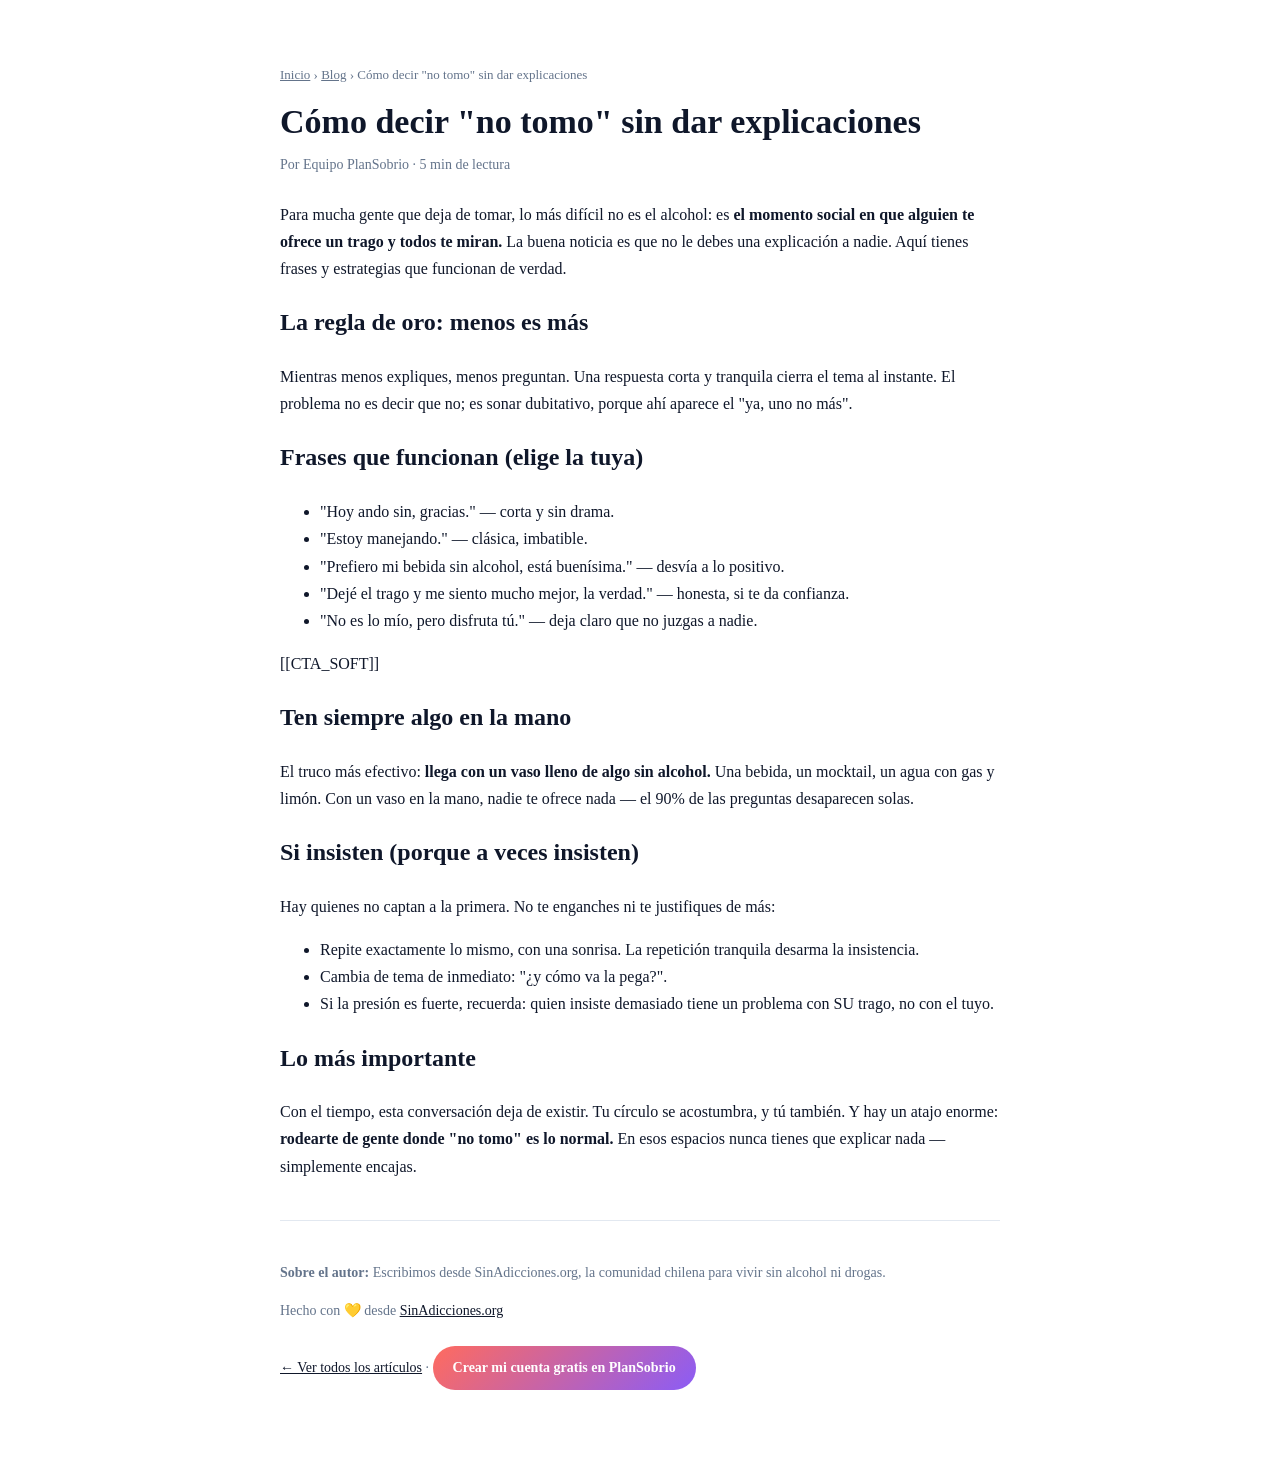
<file: frontend/public/blog/como-decir-no-tomo.html>
<!doctype html>
<html lang="es-CL">
<head>
<meta charset="utf-8"/>
<meta name="viewport" content="width=device-width,initial-scale=1"/>
<title>Cómo decir &quot;no tomo&quot; sin dar explicaciones — PlanSobrio</title>
<meta name="description" content="Frases y estrategias para decir que no tomas sin sentirte incómodo ni dar explicaciones. Guía práctica para asados, matrimonios y la pega."/>
<link rel="canonical" href="https://plansobrio.com/blog/como-decir-no-tomo"/>
<meta property="og:type" content="article"/>
<meta property="og:title" content="Cómo decir &quot;no tomo&quot; sin dar explicaciones — PlanSobrio"/>
<meta property="og:description" content="Frases y estrategias para decir que no tomas sin sentirte incómodo ni dar explicaciones. Guía práctica para asados, matrimonios y la pega."/>
<meta property="og:url" content="https://plansobrio.com/blog/como-decir-no-tomo"/>
<meta property="og:image" content="/uploads/blog/cover-como-decir-no-tomo-1783826253.png"/>
<meta property="og:locale" content="es_CL"/>
<meta property="article:published_time" content="2026-07-12T03:00:15.831612+00:00"/>
<meta property="article:modified_time" content="2026-07-12T03:17:34.338180+00:00"/>
<meta property="article:author" content="Equipo PlanSobrio"/>
<meta name="twitter:card" content="summary_large_image"/>
<meta name="twitter:title" content="Cómo decir &quot;no tomo&quot; sin dar explicaciones — PlanSobrio"/>
<meta name="twitter:description" content="Frases y estrategias para decir que no tomas sin sentirte incómodo ni dar explicaciones. Guía práctica para asados, matrimonios y la pega."/>
<meta name="twitter:image" content="/uploads/blog/cover-como-decir-no-tomo-1783826253.png"/>
<script type="application/ld+json">{"@context": "https://schema.org", "@type": "Article", "headline": "Cómo decir \"no tomo\" sin dar explicaciones", "description": "Frases y estrategias para decir que no tomas sin sentirte incómodo ni dar explicaciones. Guía práctica para asados, matrimonios y la pega.", "image": ["/uploads/blog/cover-como-decir-no-tomo-1783826253.png"], "datePublished": "2026-07-12T03:00:15.831612+00:00", "dateModified": "2026-07-12T03:17:34.338180+00:00", "author": {"@type": "Person", "name": "Equipo PlanSobrio"}, "publisher": {"@type": "Organization", "name": "PlanSobrio", "logo": {"@type": "ImageObject", "url": "https://plansobrio.com/favicon-512.png"}}, "mainEntityOfPage": "https://plansobrio.com/blog/como-decir-no-tomo", "inLanguage": "es-CL"}</script>
<script type="application/ld+json">{"@context": "https://schema.org", "@type": "BreadcrumbList", "itemListElement": [{"@type": "ListItem", "position": 1, "name": "Inicio", "item": "https://plansobrio.com/"}, {"@type": "ListItem", "position": 2, "name": "Blog", "item": "https://plansobrio.com/blog"}, {"@type": "ListItem", "position": 3, "name": "Cómo decir \"no tomo\" sin dar explicaciones", "item": "https://plansobrio.com/blog/como-decir-no-tomo"}]}</script>
</head>
<body style="max-width:720px;margin:40px auto;padding:24px;font-family:Georgia,serif;line-height:1.7;color:#0F172A">
<nav style="font-size:13px;color:#64748B;margin-bottom:16px"><a href="/" style="color:#64748B">Inicio</a> › <a href="/blog" style="color:#64748B">Blog</a> › Cómo decir &quot;no tomo&quot; sin dar explicaciones</nav>
<header>
<h1 style="font-size:34px;line-height:1.15;margin:0 0 12px">Cómo decir &quot;no tomo&quot; sin dar explicaciones</h1>
<p style="color:#64748B;font-size:14px;margin:0 0 24px">Por Equipo PlanSobrio · 5 min de lectura</p>
</header>
<article>
<p>Para mucha gente que deja de tomar, lo más difícil no es el alcohol: es <strong>el momento social en que alguien te ofrece un trago y todos te miran.</strong> La buena noticia es que no le debes una explicación a nadie. Aquí tienes frases y estrategias que funcionan de verdad.</p>

<h2>La regla de oro: menos es más</h2>
<p>Mientras menos expliques, menos preguntan. Una respuesta corta y tranquila cierra el tema al instante. El problema no es decir que no; es sonar dubitativo, porque ahí aparece el "ya, uno no más".</p>

<h2>Frases que funcionan (elige la tuya)</h2>
<ul>
<li>"Hoy ando sin, gracias." — corta y sin drama.</li>
<li>"Estoy manejando." — clásica, imbatible.</li>
<li>"Prefiero mi bebida sin alcohol, está buenísima." — desvía a lo positivo.</li>
<li>"Dejé el trago y me siento mucho mejor, la verdad." — honesta, si te da confianza.</li>
<li>"No es lo mío, pero disfruta tú." — deja claro que no juzgas a nadie.</li>
</ul>

[[CTA_SOFT]]

<h2>Ten siempre algo en la mano</h2>
<p>El truco más efectivo: <strong>llega con un vaso lleno de algo sin alcohol.</strong> Una bebida, un mocktail, un agua con gas y limón. Con un vaso en la mano, nadie te ofrece nada — el 90% de las preguntas desaparecen solas.</p>

<h2>Si insisten (porque a veces insisten)</h2>
<p>Hay quienes no captan a la primera. No te enganches ni te justifiques de más:</p>
<ul>
<li>Repite exactamente lo mismo, con una sonrisa. La repetición tranquila desarma la insistencia.</li>
<li>Cambia de tema de inmediato: "¿y cómo va la pega?".</li>
<li>Si la presión es fuerte, recuerda: quien insiste demasiado tiene un problema con SU trago, no con el tuyo.</li>
</ul>

<h2>Lo más importante</h2>
<p>Con el tiempo, esta conversación deja de existir. Tu círculo se acostumbra, y tú también. Y hay un atajo enorme: <strong>rodearte de gente donde "no tomo" es lo normal.</strong> En esos espacios nunca tienes que explicar nada — simplemente encajas.</p>
</article>
<hr style="margin:40px 0;border:none;border-top:1px solid #E2E8F0"/>
<footer style="font-size:14px;color:#64748B">
<p><strong>Sobre el autor:</strong> Escribimos desde SinAdicciones.org, la comunidad chilena para vivir sin alcohol ni drogas.</p>
<p>Hecho con 💛 desde <a href="https://sinadicciones.org" style="color:#0F172A">SinAdicciones.org</a></p>
<p style="margin-top:16px"><a href="/blog" style="color:#0F172A">← Ver todos los artículos</a> · <a href="/registro" style="background:linear-gradient(135deg,#FF6B5E,#8B5CF6);color:#fff;text-decoration:none;padding:10px 20px;border-radius:999px;font-weight:700;display:inline-block;margin-top:8px">Crear mi cuenta gratis en PlanSobrio</a></p>
</footer>
</body>
</html>
</file>
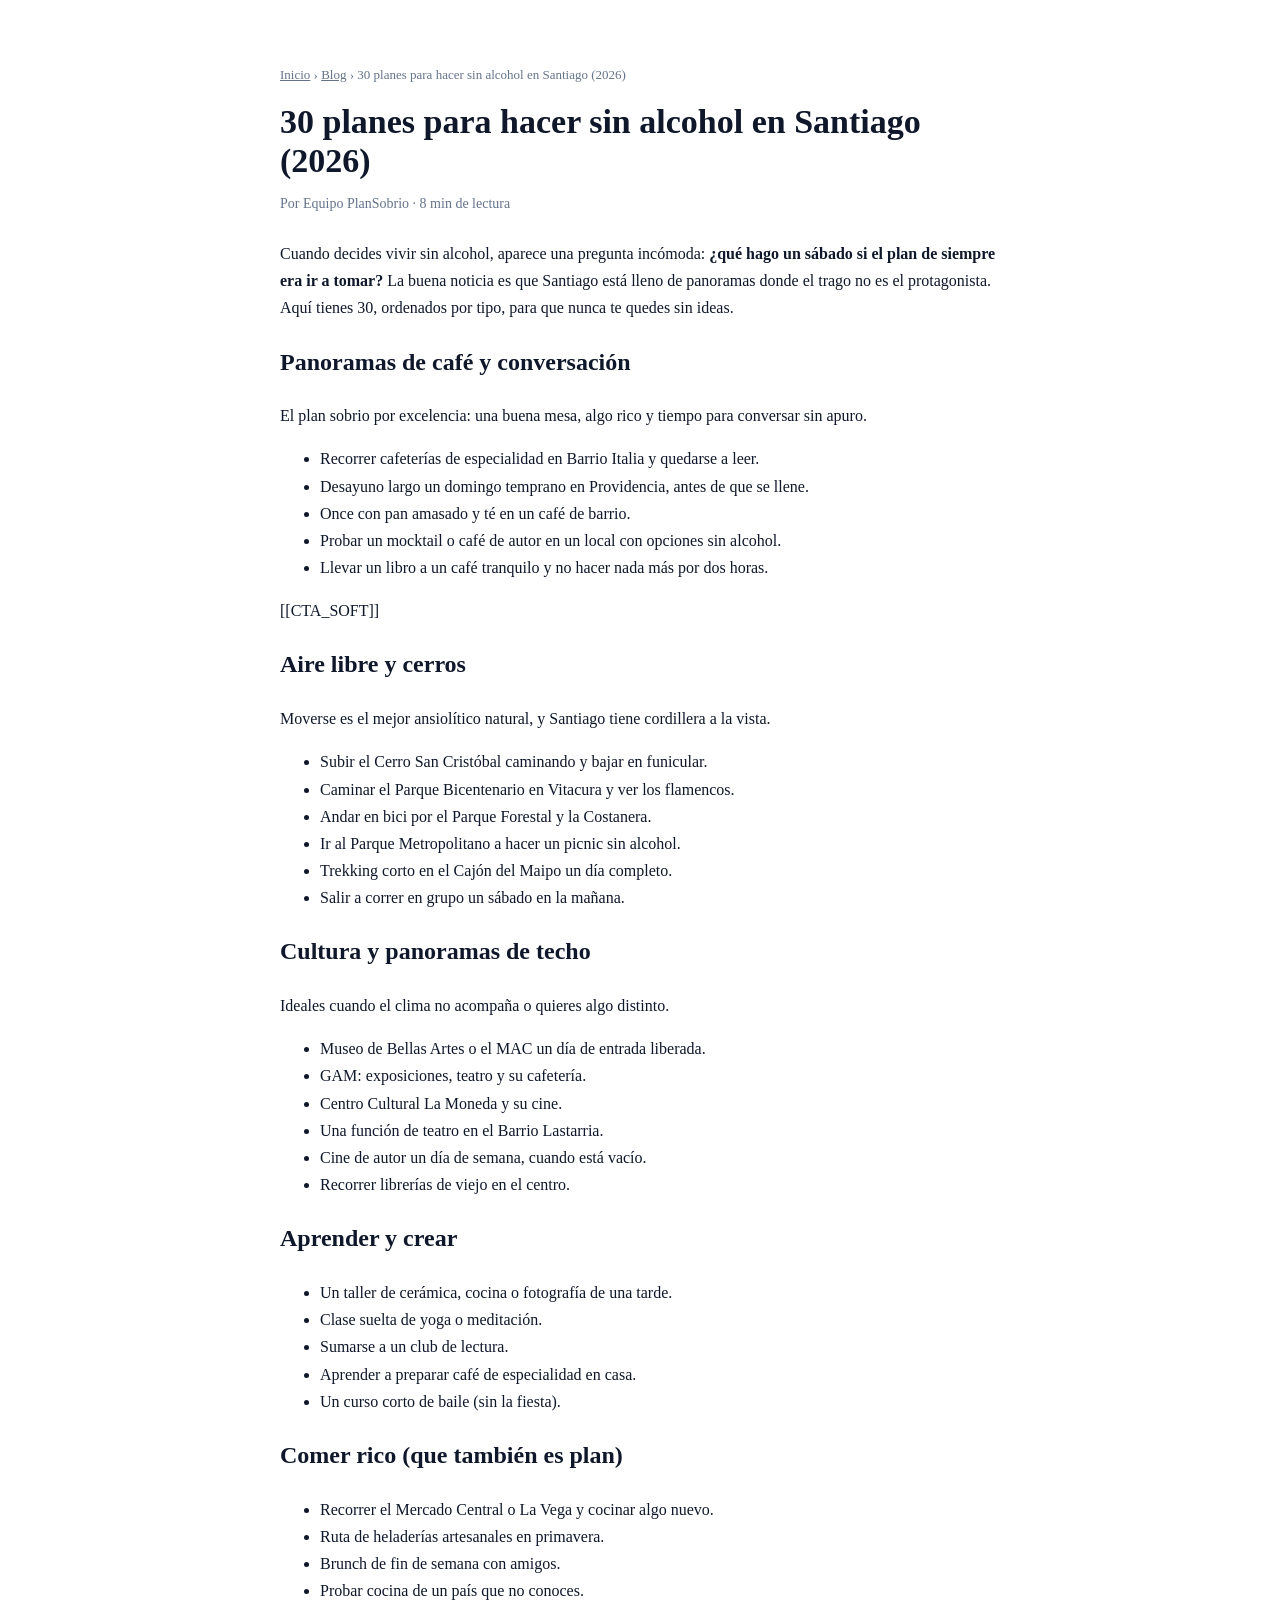
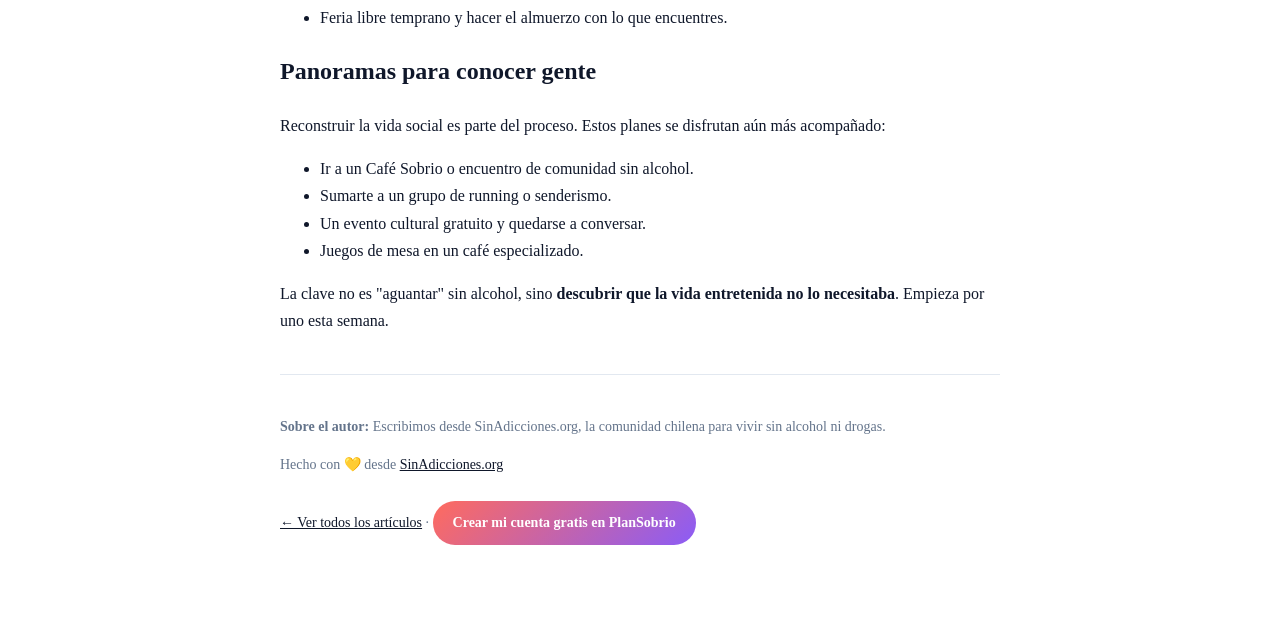
<file: frontend/public/blog/planes-sin-alcohol-santiago.html>
<!doctype html>
<html lang="es-CL">
<head>
<meta charset="utf-8"/>
<meta name="viewport" content="width=device-width,initial-scale=1"/>
<title>30 planes para hacer sin alcohol en Santiago (2026) — PlanSobrio</title>
<meta name="description" content="30 panoramas sin alcohol en Santiago: cafés, cerros, cultura y aire libre. Ideas reales para pasarlo bien sin carrete, sola/o o acompañado."/>
<link rel="canonical" href="https://plansobrio.com/blog/planes-sin-alcohol-santiago"/>
<meta property="og:type" content="article"/>
<meta property="og:title" content="30 planes para hacer sin alcohol en Santiago (2026) — PlanSobrio"/>
<meta property="og:description" content="30 panoramas sin alcohol en Santiago: cafés, cerros, cultura y aire libre. Ideas reales para pasarlo bien sin carrete, sola/o o acompañado."/>
<meta property="og:url" content="https://plansobrio.com/blog/planes-sin-alcohol-santiago"/>
<meta property="og:image" content="/uploads/blog/cover-planes-sin-alcohol-santiago-1783825779.png"/>
<meta property="og:locale" content="es_CL"/>
<meta property="article:published_time" content="2026-07-12T03:00:15.831612+00:00"/>
<meta property="article:modified_time" content="2026-07-12T03:09:57.766784+00:00"/>
<meta property="article:author" content="Equipo PlanSobrio"/>
<meta name="twitter:card" content="summary_large_image"/>
<meta name="twitter:title" content="30 planes para hacer sin alcohol en Santiago (2026) — PlanSobrio"/>
<meta name="twitter:description" content="30 panoramas sin alcohol en Santiago: cafés, cerros, cultura y aire libre. Ideas reales para pasarlo bien sin carrete, sola/o o acompañado."/>
<meta name="twitter:image" content="/uploads/blog/cover-planes-sin-alcohol-santiago-1783825779.png"/>
<script type="application/ld+json">{"@context": "https://schema.org", "@type": "Article", "headline": "30 planes para hacer sin alcohol en Santiago (2026)", "description": "30 panoramas sin alcohol en Santiago: cafés, cerros, cultura y aire libre. Ideas reales para pasarlo bien sin carrete, sola/o o acompañado.", "image": ["/uploads/blog/cover-planes-sin-alcohol-santiago-1783825779.png"], "datePublished": "2026-07-12T03:00:15.831612+00:00", "dateModified": "2026-07-12T03:09:57.766784+00:00", "author": {"@type": "Person", "name": "Equipo PlanSobrio"}, "publisher": {"@type": "Organization", "name": "PlanSobrio", "logo": {"@type": "ImageObject", "url": "https://plansobrio.com/favicon-512.png"}}, "mainEntityOfPage": "https://plansobrio.com/blog/planes-sin-alcohol-santiago", "inLanguage": "es-CL"}</script>
<script type="application/ld+json">{"@context": "https://schema.org", "@type": "BreadcrumbList", "itemListElement": [{"@type": "ListItem", "position": 1, "name": "Inicio", "item": "https://plansobrio.com/"}, {"@type": "ListItem", "position": 2, "name": "Blog", "item": "https://plansobrio.com/blog"}, {"@type": "ListItem", "position": 3, "name": "30 planes para hacer sin alcohol en Santiago (2026)", "item": "https://plansobrio.com/blog/planes-sin-alcohol-santiago"}]}</script>
</head>
<body style="max-width:720px;margin:40px auto;padding:24px;font-family:Georgia,serif;line-height:1.7;color:#0F172A">
<nav style="font-size:13px;color:#64748B;margin-bottom:16px"><a href="/" style="color:#64748B">Inicio</a> › <a href="/blog" style="color:#64748B">Blog</a> › 30 planes para hacer sin alcohol en Santiago (2026)</nav>
<header>
<h1 style="font-size:34px;line-height:1.15;margin:0 0 12px">30 planes para hacer sin alcohol en Santiago (2026)</h1>
<p style="color:#64748B;font-size:14px;margin:0 0 24px">Por Equipo PlanSobrio · 8 min de lectura</p>
</header>
<article>
<p>Cuando decides vivir sin alcohol, aparece una pregunta incómoda: <strong>¿qué hago un sábado si el plan de siempre era ir a tomar?</strong> La buena noticia es que Santiago está lleno de panoramas donde el trago no es el protagonista. Aquí tienes 30, ordenados por tipo, para que nunca te quedes sin ideas.</p>

<h2>Panoramas de café y conversación</h2>
<p>El plan sobrio por excelencia: una buena mesa, algo rico y tiempo para conversar sin apuro.</p>
<ul>
<li>Recorrer cafeterías de especialidad en Barrio Italia y quedarse a leer.</li>
<li>Desayuno largo un domingo temprano en Providencia, antes de que se llene.</li>
<li>Once con pan amasado y té en un café de barrio.</li>
<li>Probar un mocktail o café de autor en un local con opciones sin alcohol.</li>
<li>Llevar un libro a un café tranquilo y no hacer nada más por dos horas.</li>
</ul>

[[CTA_SOFT]]

<h2>Aire libre y cerros</h2>
<p>Moverse es el mejor ansiolítico natural, y Santiago tiene cordillera a la vista.</p>
<ul>
<li>Subir el Cerro San Cristóbal caminando y bajar en funicular.</li>
<li>Caminar el Parque Bicentenario en Vitacura y ver los flamencos.</li>
<li>Andar en bici por el Parque Forestal y la Costanera.</li>
<li>Ir al Parque Metropolitano a hacer un picnic sin alcohol.</li>
<li>Trekking corto en el Cajón del Maipo un día completo.</li>
<li>Salir a correr en grupo un sábado en la mañana.</li>
</ul>

<h2>Cultura y panoramas de techo</h2>
<p>Ideales cuando el clima no acompaña o quieres algo distinto.</p>
<ul>
<li>Museo de Bellas Artes o el MAC un día de entrada liberada.</li>
<li>GAM: exposiciones, teatro y su cafetería.</li>
<li>Centro Cultural La Moneda y su cine.</li>
<li>Una función de teatro en el Barrio Lastarria.</li>
<li>Cine de autor un día de semana, cuando está vacío.</li>
<li>Recorrer librerías de viejo en el centro.</li>
</ul>

<h2>Aprender y crear</h2>
<ul>
<li>Un taller de cerámica, cocina o fotografía de una tarde.</li>
<li>Clase suelta de yoga o meditación.</li>
<li>Sumarse a un club de lectura.</li>
<li>Aprender a preparar café de especialidad en casa.</li>
<li>Un curso corto de baile (sin la fiesta).</li>
</ul>

<h2>Comer rico (que también es plan)</h2>
<ul>
<li>Recorrer el Mercado Central o La Vega y cocinar algo nuevo.</li>
<li>Ruta de heladerías artesanales en primavera.</li>
<li>Brunch de fin de semana con amigos.</li>
<li>Probar cocina de un país que no conoces.</li>
<li>Feria libre temprano y hacer el almuerzo con lo que encuentres.</li>
</ul>

<h2>Panoramas para conocer gente</h2>
<p>Reconstruir la vida social es parte del proceso. Estos planes se disfrutan aún más acompañado:</p>
<ul>
<li>Ir a un Café Sobrio o encuentro de comunidad sin alcohol.</li>
<li>Sumarte a un grupo de running o senderismo.</li>
<li>Un evento cultural gratuito y quedarse a conversar.</li>
<li>Juegos de mesa en un café especializado.</li>
</ul>

<p>La clave no es "aguantar" sin alcohol, sino <strong>descubrir que la vida entretenida no lo necesitaba</strong>. Empieza por uno esta semana.</p>
</article>
<hr style="margin:40px 0;border:none;border-top:1px solid #E2E8F0"/>
<footer style="font-size:14px;color:#64748B">
<p><strong>Sobre el autor:</strong> Escribimos desde SinAdicciones.org, la comunidad chilena para vivir sin alcohol ni drogas.</p>
<p>Hecho con 💛 desde <a href="https://sinadicciones.org" style="color:#0F172A">SinAdicciones.org</a></p>
<p style="margin-top:16px"><a href="/blog" style="color:#0F172A">← Ver todos los artículos</a> · <a href="/registro" style="background:linear-gradient(135deg,#FF6B5E,#8B5CF6);color:#fff;text-decoration:none;padding:10px 20px;border-radius:999px;font-weight:700;display:inline-block;margin-top:8px">Crear mi cuenta gratis en PlanSobrio</a></p>
</footer>
</body>
</html>
</file>
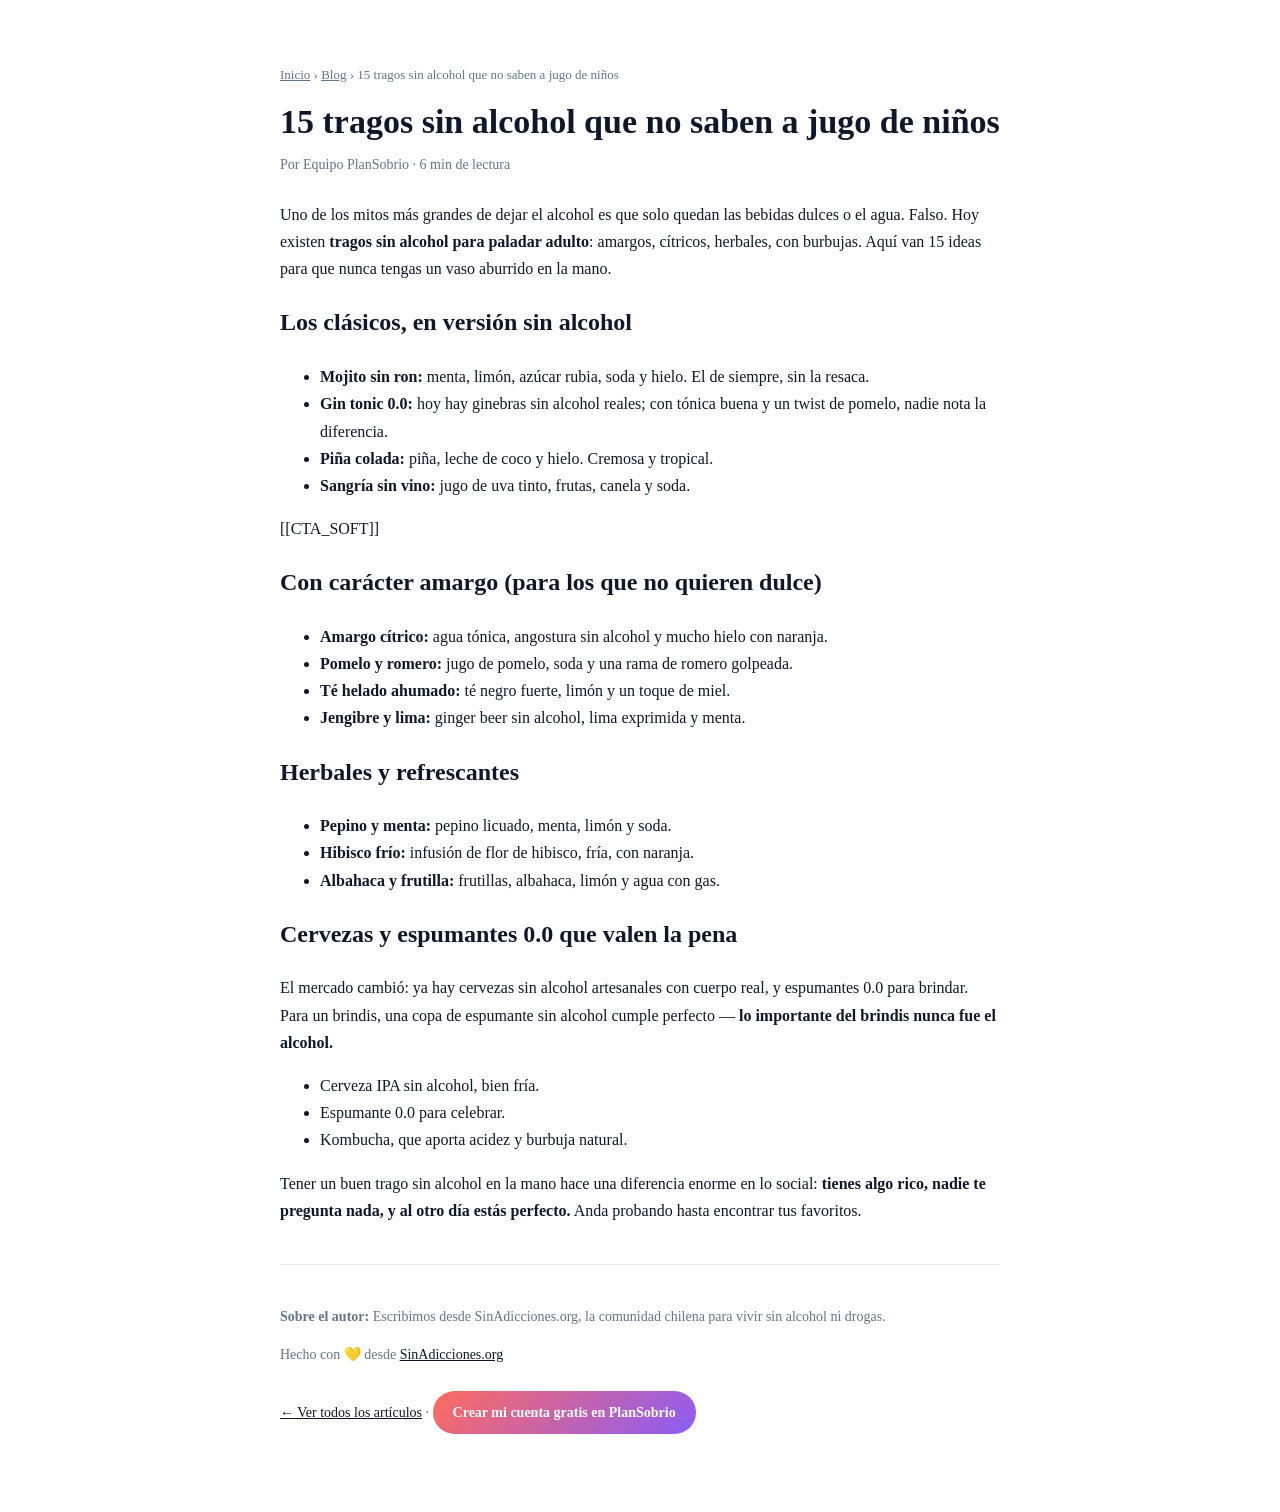
<file: frontend/public/blog/tragos-sin-alcohol-mocktails.html>
<!doctype html>
<html lang="es-CL">
<head>
<meta charset="utf-8"/>
<meta name="viewport" content="width=device-width,initial-scale=1"/>
<title>15 tragos sin alcohol que no saben a jugo de niños — PlanSobrio</title>
<meta name="description" content="15 mocktails y tragos sin alcohol para adultos: recetas fáciles, con carácter y sin resaca. Perfectos para juntas, citas y celebrar sin trago."/>
<link rel="canonical" href="https://plansobrio.com/blog/tragos-sin-alcohol-mocktails"/>
<meta property="og:type" content="article"/>
<meta property="og:title" content="15 tragos sin alcohol que no saben a jugo de niños — PlanSobrio"/>
<meta property="og:description" content="15 mocktails y tragos sin alcohol para adultos: recetas fáciles, con carácter y sin resaca. Perfectos para juntas, citas y celebrar sin trago."/>
<meta property="og:url" content="https://plansobrio.com/blog/tragos-sin-alcohol-mocktails"/>
<meta property="og:image" content="/uploads/blog/cover-tragos-sin-alcohol-mocktails-1783826246.png"/>
<meta property="og:locale" content="es_CL"/>
<meta property="article:published_time" content="2026-07-12T03:00:15.831612+00:00"/>
<meta property="article:modified_time" content="2026-07-12T03:17:33.883156+00:00"/>
<meta property="article:author" content="Equipo PlanSobrio"/>
<meta name="twitter:card" content="summary_large_image"/>
<meta name="twitter:title" content="15 tragos sin alcohol que no saben a jugo de niños — PlanSobrio"/>
<meta name="twitter:description" content="15 mocktails y tragos sin alcohol para adultos: recetas fáciles, con carácter y sin resaca. Perfectos para juntas, citas y celebrar sin trago."/>
<meta name="twitter:image" content="/uploads/blog/cover-tragos-sin-alcohol-mocktails-1783826246.png"/>
<script type="application/ld+json">{"@context": "https://schema.org", "@type": "Article", "headline": "15 tragos sin alcohol que no saben a jugo de niños", "description": "15 mocktails y tragos sin alcohol para adultos: recetas fáciles, con carácter y sin resaca. Perfectos para juntas, citas y celebrar sin trago.", "image": ["/uploads/blog/cover-tragos-sin-alcohol-mocktails-1783826246.png"], "datePublished": "2026-07-12T03:00:15.831612+00:00", "dateModified": "2026-07-12T03:17:33.883156+00:00", "author": {"@type": "Person", "name": "Equipo PlanSobrio"}, "publisher": {"@type": "Organization", "name": "PlanSobrio", "logo": {"@type": "ImageObject", "url": "https://plansobrio.com/favicon-512.png"}}, "mainEntityOfPage": "https://plansobrio.com/blog/tragos-sin-alcohol-mocktails", "inLanguage": "es-CL"}</script>
<script type="application/ld+json">{"@context": "https://schema.org", "@type": "BreadcrumbList", "itemListElement": [{"@type": "ListItem", "position": 1, "name": "Inicio", "item": "https://plansobrio.com/"}, {"@type": "ListItem", "position": 2, "name": "Blog", "item": "https://plansobrio.com/blog"}, {"@type": "ListItem", "position": 3, "name": "15 tragos sin alcohol que no saben a jugo de niños", "item": "https://plansobrio.com/blog/tragos-sin-alcohol-mocktails"}]}</script>
</head>
<body style="max-width:720px;margin:40px auto;padding:24px;font-family:Georgia,serif;line-height:1.7;color:#0F172A">
<nav style="font-size:13px;color:#64748B;margin-bottom:16px"><a href="/" style="color:#64748B">Inicio</a> › <a href="/blog" style="color:#64748B">Blog</a> › 15 tragos sin alcohol que no saben a jugo de niños</nav>
<header>
<h1 style="font-size:34px;line-height:1.15;margin:0 0 12px">15 tragos sin alcohol que no saben a jugo de niños</h1>
<p style="color:#64748B;font-size:14px;margin:0 0 24px">Por Equipo PlanSobrio · 6 min de lectura</p>
</header>
<article>
<p>Uno de los mitos más grandes de dejar el alcohol es que solo quedan las bebidas dulces o el agua. Falso. Hoy existen <strong>tragos sin alcohol para paladar adulto</strong>: amargos, cítricos, herbales, con burbujas. Aquí van 15 ideas para que nunca tengas un vaso aburrido en la mano.</p>

<h2>Los clásicos, en versión sin alcohol</h2>
<ul>
<li><strong>Mojito sin ron:</strong> menta, limón, azúcar rubia, soda y hielo. El de siempre, sin la resaca.</li>
<li><strong>Gin tonic 0.0:</strong> hoy hay ginebras sin alcohol reales; con tónica buena y un twist de pomelo, nadie nota la diferencia.</li>
<li><strong>Piña colada:</strong> piña, leche de coco y hielo. Cremosa y tropical.</li>
<li><strong>Sangría sin vino:</strong> jugo de uva tinto, frutas, canela y soda.</li>
</ul>

[[CTA_SOFT]]

<h2>Con carácter amargo (para los que no quieren dulce)</h2>
<ul>
<li><strong>Amargo cítrico:</strong> agua tónica, angostura sin alcohol y mucho hielo con naranja.</li>
<li><strong>Pomelo y romero:</strong> jugo de pomelo, soda y una rama de romero golpeada.</li>
<li><strong>Té helado ahumado:</strong> té negro fuerte, limón y un toque de miel.</li>
<li><strong>Jengibre y lima:</strong> ginger beer sin alcohol, lima exprimida y menta.</li>
</ul>

<h2>Herbales y refrescantes</h2>
<ul>
<li><strong>Pepino y menta:</strong> pepino licuado, menta, limón y soda.</li>
<li><strong>Hibisco frío:</strong> infusión de flor de hibisco, fría, con naranja.</li>
<li><strong>Albahaca y frutilla:</strong> frutillas, albahaca, limón y agua con gas.</li>
</ul>

<h2>Cervezas y espumantes 0.0 que valen la pena</h2>
<p>El mercado cambió: ya hay cervezas sin alcohol artesanales con cuerpo real, y espumantes 0.0 para brindar. Para un brindis, una copa de espumante sin alcohol cumple perfecto — <strong>lo importante del brindis nunca fue el alcohol.</strong></p>
<ul>
<li>Cerveza IPA sin alcohol, bien fría.</li>
<li>Espumante 0.0 para celebrar.</li>
<li>Kombucha, que aporta acidez y burbuja natural.</li>
</ul>

<p>Tener un buen trago sin alcohol en la mano hace una diferencia enorme en lo social: <strong>tienes algo rico, nadie te pregunta nada, y al otro día estás perfecto.</strong> Anda probando hasta encontrar tus favoritos.</p>
</article>
<hr style="margin:40px 0;border:none;border-top:1px solid #E2E8F0"/>
<footer style="font-size:14px;color:#64748B">
<p><strong>Sobre el autor:</strong> Escribimos desde SinAdicciones.org, la comunidad chilena para vivir sin alcohol ni drogas.</p>
<p>Hecho con 💛 desde <a href="https://sinadicciones.org" style="color:#0F172A">SinAdicciones.org</a></p>
<p style="margin-top:16px"><a href="/blog" style="color:#0F172A">← Ver todos los artículos</a> · <a href="/registro" style="background:linear-gradient(135deg,#FF6B5E,#8B5CF6);color:#fff;text-decoration:none;padding:10px 20px;border-radius:999px;font-weight:700;display:inline-block;margin-top:8px">Crear mi cuenta gratis en PlanSobrio</a></p>
</footer>
</body>
</html>
</file>
